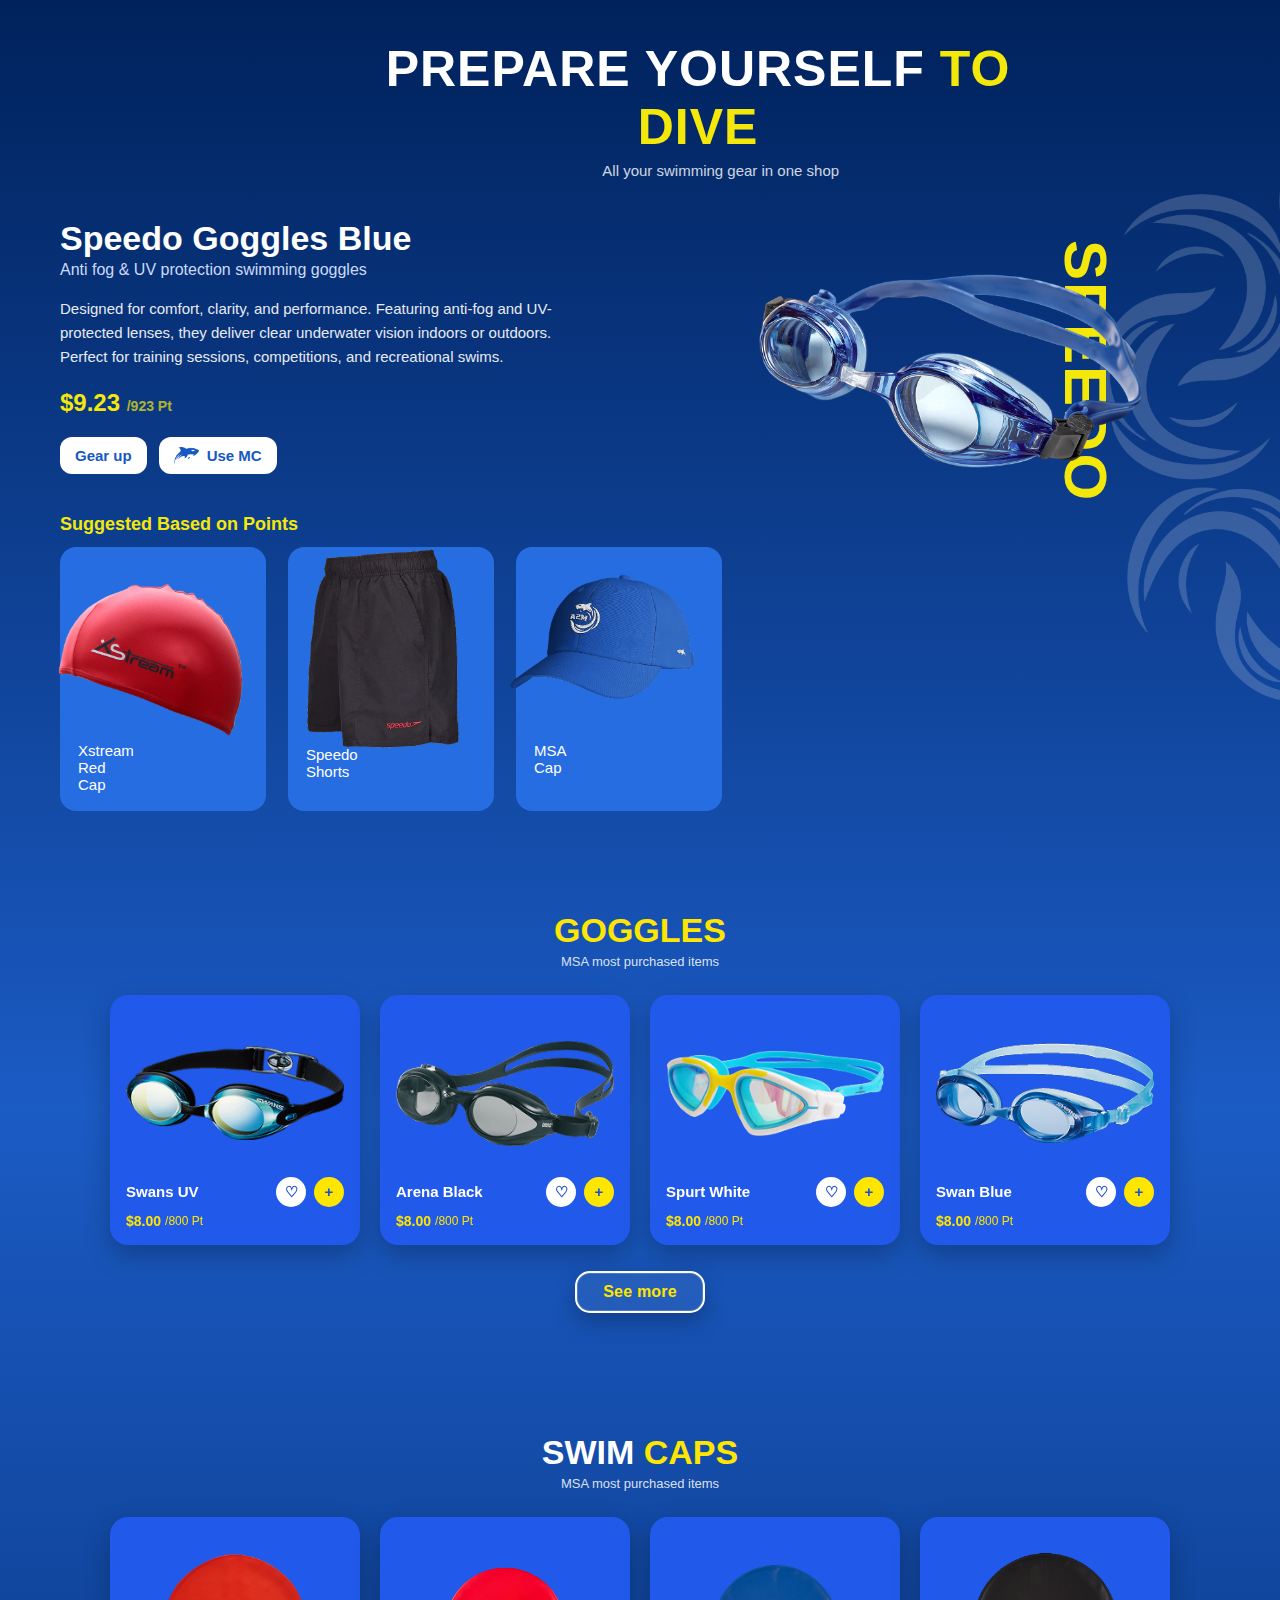
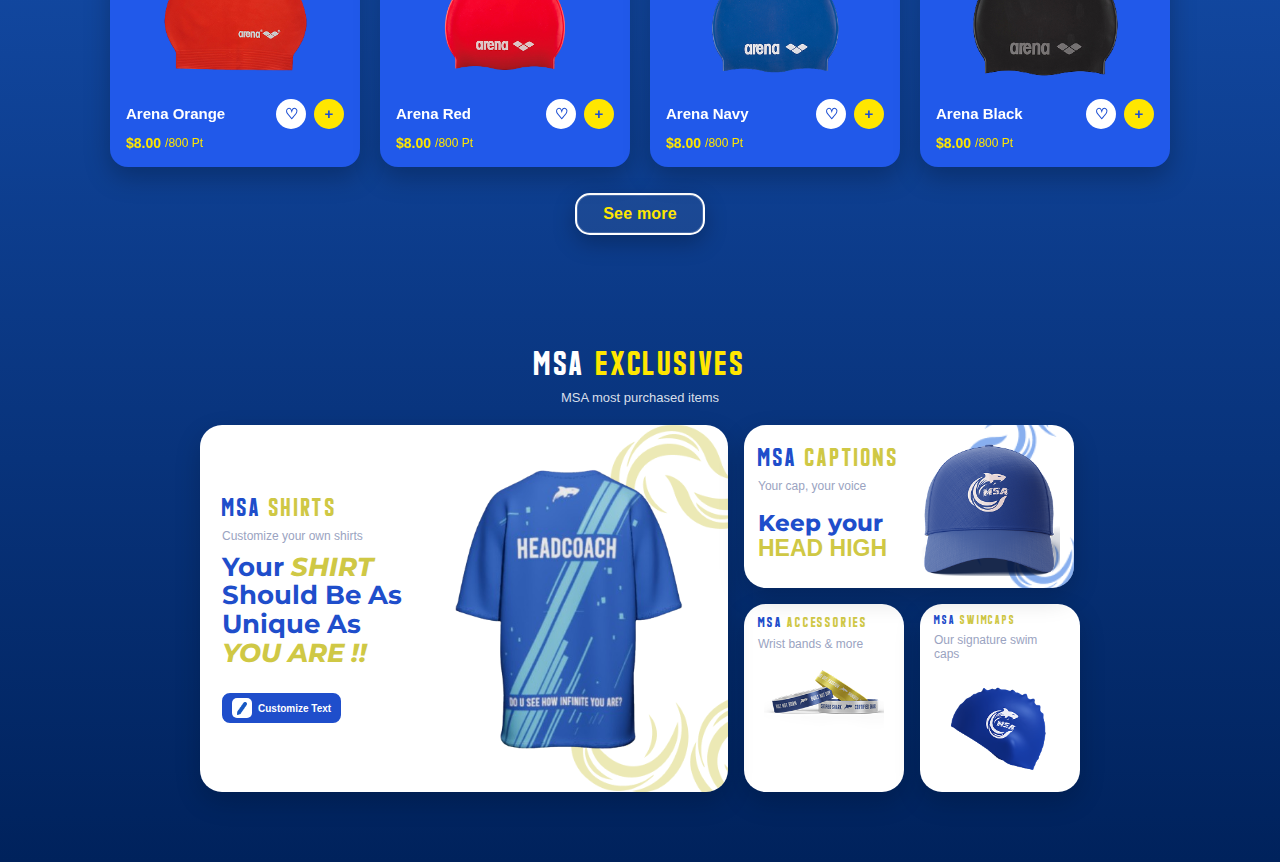
<file: shop.html>
<!DOCTYPE html>
<html lang="en">

<head>
    <meta charset="UTF-8">
    <meta name="viewport" content="width=device-width, initial-scale=1.0">
    <title>MSA Shop</title>
    <link rel="stylesheet" href="shop.css">
</head>

<body>

    <section class="hero-section">

        <div class="back">
            <img src="images/Layer_1.png" alt="Shark Silhouette">
        </div>

        <div class="left-side">
            <h1 class="main-title">
                PREPARE YOURSELF <span>TO DIVE</span>
            </h1>
            <p class="subtitle">All your swimming gear in one shop</p>

            <h2 id="product-title" class="product-title">Speedo Goggles Blue</h2>
            <p id="product-subtitle" class="product-subtitle">Anti fog & UV protection swimming goggles</p>

            <p id="description" class="description">
                Designed for comfort, clarity, and performance. Featuring anti-fog and UV-protected lenses, they
                deliver clear underwater vision indoors or outdoors. Perfect for training sessions, competitions, and
                recreational swims.
            </p>

            <p id="price" class="price">$9.23 <span>/923 Pt</span></p>

            <div class="action-buttons">
                <button class="btn gear-btn">Gear up</button>

                <button class="btn mc-btn">
                    <img src="images/Iso_Mode.png" alt="">
                    Use MC
                </button>
            </div>

            <p class="suggested-heading">Suggested Based on Points</p>

            <div class="suggested-container">

                <div class="suggest-card" onclick="changeProduct('XStream')">
                    <img src="images/hat.png" alt="">
                    <p class="item-name">XStream<br>Red Cap</p>
                </div>

                <div class="suggest-card" onclick="changeProduct('Shorts')">
                    <img src="images/Property 1=Variant3.png" alt="">
                    <p class="item-name">Speedo<br>Shorts</p>
                </div>

                <div class="suggest-card" onclick="changeProduct('Cap')">
                    <img src="images/Property 1=Variant5.png" alt="">
                    <p class="item-name">MSA<br>Cap</p>
                </div>

            </div>

        </div>

        <div class="right-side">
            <img id="main-img" src="images/Property 1=Variant4.png" class="goggles" alt="Goggles">
            <p id="vertical-text" class="vertical-text">SPEEDO</p>
        </div>

    </section>

    <section class="msa-shop-swimcaps">
        <div class="msa-shop-inner">

            <header class="msa-shop-header">
                <h2><span>GOGGLES</span></h2>
                <p>MSA most purchased items</p>
            </header>

            <div class="msa-shop-cards">

                <!-- CARD 1 -->
                <article class="flip-card">
                    <div class="flip-card-inner">

                        <!-- FRONT -->
                        <div class="flip-card-front card-face">
                            <div class="msa-shop-card-image">
                                <img src="images/NicePng_googles-png_2556565.png" alt="">
                            </div>

                            <div class="msa-shop-card-info">
                                <div class="msa-shop-card-top">
                                    <h3 class="msa-shop-card-title">Swans UV</h3>
                                    <div class="msa-shop-card-actions">
                                        <button class="msa-shop-circle-btn flip-open">♡</button>
                                        <button class="msa-shop-circle-btn msa-shop-circle-btn-primary flip-open">+</button>
                                    </div>
                                </div>
                                <p class="msa-shop-card-price">
                                    <span class="shop-price">$8.00</span>
                                    <span class="shop-pts">/800 Pt</span>
                                </p>
                            </div>
                        </div>

                        <!-- BACK -->
                        <div class="flip-card-back card-face">
                            <h3>Description</h3>
                            <p>Anti-fog & UV-protected training goggles. Lightweight and durable.</p>
                            <button class="close-flip">✕</button>
                        </div>

                    </div>
                </article>

                <!-- CARD 2 -->
                <article class="flip-card">
                    <div class="flip-card-inner">

                        <div class="flip-card-front card-face">
                            <div class="msa-shop-card-image">
                                <img src="images/NicePng_clout-goggles-png_143854.png" alt="">
                            </div>

                            <div class="msa-shop-card-info">
                                <div class="msa-shop-card-top">
                                    <h3 class="msa-shop-card-title">Arena Black</h3>
                                    <div class="msa-shop-card-actions">
                                        <button class="msa-shop-circle-btn flip-open">♡</button>
                                        <button class="msa-shop-circle-btn msa-shop-circle-btn-primary flip-open">+</button>
                                    </div>
                                </div>
                                <p class="msa-shop-card-price">
                                    <span class="shop-price">$8.00</span>
                                    <span class="shop-pts">/800 Pt</span>
                                </p>
                            </div>
                        </div>

                        <div class="flip-card-back card-face">
                            <h3>Description</h3>
                            <p>Secure-fit goggles with anti-slip strap. Perfect for competition.</p>
                            <button class="close-flip">✕</button>
                        </div>

                    </div>
                </article>

                <!-- CARD 3 -->
                <article class="flip-card">
                    <div class="flip-card-inner">

                        <div class="flip-card-front card-face">
                            <div class="msa-shop-card-image">
                                <img src="images/NicePng_googles-png_9518110.png" alt="">
                            </div>

                            <div class="msa-shop-card-info">
                                <div class="msa-shop-card-top">
                                    <h3 class="msa-shop-card-title">Spurt White</h3>
                                    <div class="msa-shop-card-actions">
                                        <button class="msa-shop-circle-btn flip-open">♡</button>
                                        <button class="msa-shop-circle-btn msa-shop-circle-btn-primary flip-open">+</button>
                                    </div>
                                </div>
                                <p class="msa-shop-card-price">
                                    <span class="shop-price">$8.00</span>
                                    <span class="shop-pts">/800 Pt</span>
                                </p>
                            </div>
                        </div>

                        <div class="flip-card-back card-face">
                            <h3>Description</h3>
                            <p>Soft silicone seals & wide vision. Great for all swimmers.</p>
                            <button class="close-flip">✕</button>
                        </div>

                    </div>
                </article>

                <!-- CARD 4 -->
                <article class="flip-card">
                    <div class="flip-card-inner">

                        <div class="flip-card-front card-face">
                            <div class="msa-shop-card-image">
                                <img src="images/NicePng_goggles-png_1262878 1.png" alt="">
                            </div>

                            <div class="msa-shop-card-info">
                                <div class="msa-shop-card-top">
                                    <h3 class="msa-shop-card-title">Swan Blue</h3>
                                    <div class="msa-shop-card-actions">
                                        <button class="msa-shop-circle-btn flip-open">♡</button>
                                        <button class="msa-shop-circle-btn msa-shop-circle-btn-primary flip-open">+</button>
                                    </div>
                                </div>
                                <p class="msa-shop-card-price">
                                    <span class="shop-price">$8.00</span>
                                    <span class="shop-pts">/800 Pt</span>
                                </p>
                            </div>
                        </div>

                        <div class="flip-card-back card-face">
                            <h3>Description</h3>
                            <p>Crystal-clear underwater vision with cushioned frame.</p>
                            <button class="close-flip">✕</button>
                        </div>

                    </div>
                </article>

            </div>

            <div class="msa-shop-more-wrap">
                <a href="#" class="msa-shop-more-btn">See more</a>
            </div>

        </div>
    </section>

    <section class="msa-shop-swimcaps">
        <div class="msa-shop-inner">

            <header class="msa-shop-header">
                <h2>SWIM <span>CAPS</span></h2>
                <p>MSA most purchased items</p>
            </header>

            <div class="msa-shop-cards">

                <!-- CARD 1 -->
                <article class="flip-card">
                    <div class="flip-card-inner">

                        <div class="flip-card-front card-face">
                            <div class="msa-shop-card-image">
                                <img src="images/pngwing.com (2).png" alt="">
                            </div>

                            <div class="msa-shop-card-info">
                                <div class="msa-shop-card-top">
                                    <h3 class="msa-shop-card-title">Arena Orange</h3>
                                    <div class="msa-shop-card-actions">
                                        <button class="msa-shop-circle-btn flip-open">♡</button>
                                        <button class="msa-shop-circle-btn msa-shop-circle-btn-primary flip-open">+</button>
                                    </div>
                                </div>
                                <p class="msa-shop-card-price">
                                    <span class="shop-price">$8.00</span>
                                    <span class="shop-pts">/800 Pt</span>
                                </p>
                            </div>
                        </div>

                        <div class="flip-card-back card-face">
                            <h3>Description</h3>
                            <p>Durable silicone cap with smooth hydrodynamic performance.</p>
                            <button class="close-flip">✕</button>
                        </div>

                    </div>
                </article>

                <!-- CARD 2 -->
                <article class="flip-card">
                    <div class="flip-card-inner">

                        <div class="flip-card-front card-face">
                            <div class="msa-shop-card-image">
                                <img src="images/pngwing.com (3).png" alt="">
                            </div>

                            <div class="msa-shop-card-info">
                                <div class="msa-shop-card-top">
                                    <h3 class="msa-shop-card-title">Arena Red</h3>
                                    <div class="msa-shop-card-actions">
                                        <button class="msa-shop-circle-btn flip-open">♡</button>
                                        <button class="msa-shop-circle-btn msa-shop-circle-btn-primary flip-open">+</button>
                                    </div>
                                </div>
                                <p class="msa-shop-card-price">
                                    <span class="shop-price">$8.00</span>
                                    <span class="shop-pts">/800 Pt</span>
                                </p>
                            </div>
                        </div>

                        <div class="flip-card-back card-face">
                            <h3>Description</h3>
                            <p>Soft-touch silicone cap with competition-grade sealing.</p>
                            <button class="close-flip">✕</button>
                        </div>

                    </div>
                </article>

                <!-- CARD 3 -->
                <article class="flip-card">
                    <div class="flip-card-inner">

                        <div class="flip-card-front card-face">
                            <div class="msa-shop-card-image">
                                <img src="images/pngwing.com (1).png" alt="">
                            </div>

                            <div class="msa-shop-card-info">
                                <div class="msa-shop-card-top">
                                    <h3 class="msa-shop-card-title">Arena Navy</h3>
                                    <div class="msa-shop-card-actions">
                                        <button class="msa-shop-circle-btn flip-open">♡</button>
                                        <button class="msa-shop-circle-btn msa-shop-circle-btn-primary flip-open">+</button>
                                    </div>
                                </div>
                                <p class="msa-shop-card-price">
                                    <span class="shop-price">$8.00</span>
                                    <span class="shop-pts">/800 Pt</span>
                                </p>
                            </div>
                        </div>

                        <div class="flip-card-back card-face">
                            <h3>Description</h3>
                            <p>Wrinkle-free performance cap with strong grip.</p>
                            <button class="close-flip">✕</button>
                        </div>

                    </div>
                </article>

                <!-- CARD 4 -->
                <article class="flip-card">
                    <div class="flip-card-inner">

                        <div class="flip-card-front card-face">
                            <div class="msa-shop-card-image">
                                <img src="images/pngwing.com.png" alt="">
                            </div>

                            <div class="msa-shop-card-info">
                                <div class="msa-shop-card-top">
                                    <h3 class="msa-shop-card-title">Arena Black</h3>
                                    <div class="msa-shop-card-actions">
                                        <button class="msa-shop-circle-btn flip-open">♡</button>
                                        <button class="msa-shop-circle-btn msa-shop-circle-btn-primary flip-open">+</button>
                                    </div>
                                </div>
                                <p class="msa-shop-card-price">
                                    <span class="shop-price">$8.00</span>
                                    <span class="shop-pts">/800 Pt</span>
                                </p>
                            </div>
                        </div>

                        <div class="flip-card-back card-face">
                            <h3>Description</h3>
                            <p>Advanced silicone compression cap for elite swimmers.</p>
                            <button class="close-flip">✕</button>
                        </div>

                    </div>
                </article>

            </div>

            <div class="msa-shop-more-wrap">
                <a href="#" class="msa-shop-more-btn">See more</a>
            </div>

        </div>
    </section>

     <!-- ======================================
         MSA EXCLUSIVES SECTION
         ====================================== -->
    <section class="msa-exclusives">
        <div class="msa-exclusives-inner">

            <header class="msa-exclusives-header">
                <h2>MSA <span>EXCLUSIVES</span></h2>
                <p>MSA most purchased items</p>
            </header>

            <!-- GRID OF SEPARATE CARDS -->
            <div class="msa-ex-grid">

                <!-- BIG SHIRT CARD (LEFT) -->
                <article class="msa-ex-card msa-ex-card--shirt">
                    <!-- LEFT SIDE: TEXT -->
                    <div class="msa-ex-left">
                        <div class="msa-ex-intro">
                            <p class="msa-ex-tag">
                                MSA <span>SHIRTS</span>
                            </p>
                            <p class="msa-ex-tag-sub">Customize your own shirts</p>

                            <h3 class="msa-ex-headline">
                                Your <span>SHIRT</span><br>
                                Should Be As<br>
                                Unique As<br>
                                <span>YOU ARE !!</span>
                            </h3>

                            <button type="button" class="msa-btn-customize">
                                <span class="msa-btn-icon-wrap">
                                    <img src="images/Icon.png" alt="Customize icon">
                                </span>
                                <span>Customize Text</span>
                            </button>

                        </div>
                    </div>

                    <!-- RIGHT SIDE: IMAGE -->
                    <div class="msa-ex-middle">
                        <div class="msa-ex-middle-card">
                            <img src="images/msa-shirt.png" alt="MSA headcoach shirt">
                        </div>
                    </div>
                </article>

                <!-- CAP CARD (TOP RIGHT – WIDE) -->
                <article class="msa-ex-card msa-ex-card--cap">
                    <div class="msa-ex-cap-text">
                        <p class="msa-ex-tag">
                            MSA <span>CAPTIONS</span>
                        </p>
                        <p class="msa-ex-tag-sub">Your cap, your voice</p>
                        <h4 class="msa-ex-mini-title">
                            Keep your<br>
                            <span>HEAD HIGH</span>
                        </h4>
                    </div>

                    <div class="msa-ex-cap-img-wrap">
                        <img src="images/msa-cap.png" alt="MSA cap" class="msa-ex-img">
                    </div>
                </article>

                <!-- ACCESSORIES CARD -->
                <article class="msa-ex-card msa-ex-card--accessories">
                    <p class="msa-ex-tag" style="font-size: 14px;">MSA <span>ACCESSORIES</span></p>
                    <p class="msa-ex-tag-sub">Wrist bands &amp; more</p>
                    <img src="images/msa-bands.png" alt="MSA wristbands" class="msa-ex-img">
                </article>

                <!-- SWIMCAPS CARD -->
                <article class="msa-ex-card msa-ex-card--swimcap">
                    <p class="msa-ex-tag" style="font-size: 12px;">MSA <span>SWIMCAPS</span></p>
                    <p class="msa-ex-tag-sub">Our signature swim caps</p>
                    <img src="images/msa-swimcap.png" alt="MSA swimcap" class="msa-ex-img">
                </article>

            </div>
        </div>
    </section>

    <!-- ======================================
         GLOBAL CUSTOMIZER POPUP (OVERLAY)
         ====================================== -->
    <div class="msa-customizer">
        <div class="msa-customizer-dialog">
            <button type="button" class="msa-custom-close">&times;</button>

            <div class="msa-custom-layout">
                <!-- LEFT: WIZARD CONTENT -->
                <div class="msa-custom-left">
                    <!-- Top tabs -->
                    <div class="msa-custom-tabs">
                        <button class="msa-custom-tab active" data-step="1">Items</button>
                        <button class="msa-custom-tab" data-step="2">Text</button>
                        <button class="msa-custom-tab" data-step="3">Colors</button>
                    </div>

                    <!-- STEP 1: ITEMS -->
                    <div class="msa-custom-panel active" data-step="1">

                        <div class="msa-select-title-row">
                            <p class="msa-custom-title">Select Item</p>

                            <!-- quantity pill -->
                            <div class="msa-qty-row">
                                <button type="button" class="msa-qty-btn" data-dir="-">−</button>
                                <span class="msa-qty-value" id="msa-qty-value">1</span>
                                <button type="button" class="msa-qty-btn" data-dir="+">+</button>
                            </div>
                        </div>
                        <!-- items grid (2 x 3) -->
                        <div class="msa-item-grid">
                            <button class="msa-item-btn">
                                <span class="name">T-Shirts</span>
                                <span class="price">$14.20</span>
                            </button>

                            <button class="msa-item-btn">
                                <span class="name">Cap</span>
                                <span class="price">$9.80</span>
                            </button>

                            <button class="msa-item-btn">
                                <span class="name">Hoodie</span>
                                <span class="price">$23.85</span>
                            </button>

                            <button class="msa-item-btn">
                                <span class="name">Wrist Bands</span>
                                <span class="price">$4.00</span>
                            </button>

                            <button class="msa-item-btn">
                                <span class="name">Shorts</span>
                                <span class="price">$14.20</span>
                            </button>

                            <button class="msa-item-btn">
                                <span class="name">Kick Boards</span>
                                <span class="price">$9.80</span>
                            </button>
                        </div>

                        <!-- bottom nav: ONLY right arrow -->
                        <div class="msa-custom-footer">
                            <button type="button" class="msa-nav-circle msa-step-next">
                                <img src="images/arrow-right.png" alt="">
                            </button>
                        </div>

                    </div>

                    <!-- STEP 2: TEXT -->
                    <div class="msa-custom-panel" data-step="2">
                        <p class="msa-custom-title">Customize Text</p>

                        <div class="msa-text-input-wrap">
                            <input type="text" class="msa-custom-text-input" maxlength="32"
                                placeholder="Type Your Quote...">
                            <span class="msa-char-count">
                                <span id="msa-char-current">0</span>/32
                            </span>
                        </div>

                        <p class="msa-custom-title small">Suggestion Quotes</p>

                        <div class="msa-quote-list">
                            <button type="button" class="msa-quote-pill">Do You See How Infinite You Are ?</button>
                            <button type="button" class="msa-quote-pill">Never back down</button>
                            <button type="button" class="msa-quote-pill">Chase the waves</button>
                            <button type="button" class="msa-quote-pill">One more lap</button>
                            <button type="button" class="msa-quote-pill">Walk fearless</button>
                        </div>

                        <!-- bottom nav: left + right arrows -->
                        <div class="msa-custom-footer">
                            <button type="button" class="msa-nav-circle msa-step-back">
                                <img src="images/arrow-left.png" alt="">
                            </button>

                            <button type="button" class="msa-nav-circle msa-step-next">
                                <img src="images/arrow-right.png" alt="">
                            </button>
                        </div>

                    </div>

                    <!-- STEP 3: COLORS -->
                    <div class="msa-custom-panel" data-step="3">
                        <p class="msa-custom-label big">Choose Color</p>
                        <div class="msa-color-row">
                            <button class="msa-color-swatch msa-color-blue active"></button>
                            <button class="msa-color-swatch msa-color-white"></button>
                            <button class="msa-color-swatch msa-color-black"></button>
                        </div>

                        <p class="msa-custom-label big">Pick Your Size</p>
                        <div class="msa-size-row">
                            <button class="msa-pill small">S</button>
                            <button class="msa-pill small">M</button>
                            <button class="msa-pill small">L</button>
                            <button class="msa-pill small">XL</button>
                        </div>

                        <!-- Footer buttons (Back + Add another Item + Check Out) -->
                        <div class="msa-custom-footer">
                            <!-- left arrow circle -->
                            <button type="button" class="msa-nav-circle msa-step-back">
                                <img src="images/arrow-left.png" alt="">
                            </button>

                            <!-- middle button -->
                            <button type="button" class="msa-step-secondary">
                                Add another Item
                            </button>

                            <!-- right button: yellow "Check Out" -->
                            <button type="button" class="msa-step-next msa-step-checkout">
                                <span class="msa-icon-bag"></span>
                                Check Out
                            </button>
                        </div>
                    </div>

                </div>

                <!-- RIGHT: SHIRT PREVIEW -->
                <div class="msa-custom-preview">
                    <img src="images/msa-shirt.png" alt="MSA headcoach shirt">
                </div>
            </div>
        </div>
    </div>


    <script src="shop.js"></script>
</body>

</html>
</file>
<file: shop.css>
/* =========================================================
   GOOGLE FONTS
   ========================================================= */
@import url("https://fonts.googleapis.com/css2?family=Montserrat:ital,wght@0,100..900;1,100..900&display=swap");


/* =========================================================
   BASE + PAGE BACKGROUND
   ========================================================= */
*,
*::before,
*::after {
  box-sizing: border-box;
}

@font-face {
  font-family: "Qonquer Sans";
  src: url("fonts/Qonquer.otf") format("truetype");
  font-weight: 400;
}

body {
  margin: 0;
  font-family: "Poppins", sans-serif;
  background: linear-gradient(
    180deg,
    rgba(38, 69, 255, 1) 0%,
    rgba(38, 69, 255, 1) 50%,
    rgba(2, 7, 38, 1) 100%
  );
}



/* responsive */
@media (max-width: 768px) {
  .msa-shop-card {
    width: 46%;
    min-width: 180px;
  }
}

@media (max-width: 520px) {
  .msa-shop-card {
    width: 100%;
  }
}

* {
    margin: 0;
    padding: 0;
    box-sizing: border-box;
    font-family: "Poppins", sans-serif;
}

body {
   background: linear-gradient(#001d5a, #003087);
}

.back {
    position: absolute;
    transform: translateX(160%);
    opacity: 1;
    z-index: 0;
    padding-top: 50px;
}

.back img {
    width: 650px;
    max-width: 100%;
}

.hero-section {
    position: relative;
    width: 100%;
    padding: 40px 60px;
    color: white;
    display: flex;
    justify-content: space-between;
    align-items: flex-start;
    overflow: hidden;
}

.left-side {
    width: 55%;
    z-index: 2;
}

.main-title {
    font-size: 50px;
    font-weight: 700;
    letter-spacing: 1px;
    text-align: center;
    transform: translateX(50%);
}

.main-title span {
    color: #f4e80a;
    text-align: center;
}

.subtitle {
    margin-top: 6px;
    opacity: 0.8;
    font-size: 15px;
    transform: translateX(85%);
}

.product-title {
    margin-top: 40px;
    font-size: 34px;
    font-weight: 700;
}

.product-subtitle {
    color: #cbdaf7;
    margin-top: 3px;
    font-size: 16px;
}

.description {
    margin-top: 18px;
    line-height: 1.6;
    width: 85%;
    opacity: 0.9;
    font-size: 15px;
}

.price {
    margin-top: 20px;
    font-size: 24px;
    font-weight: 700;
    color: #F4E80A;
}

.price span {
    font-size: 14px;
    opacity: 0.7;
    color: #F4E80A;
}

.action-buttons {
    margin-top: 20px;
    display: flex;
    gap: 12px;
}

.btn {
    padding: 10px 15px;
    border-radius: 12px;
    font-size: 15px;
    border: none;
    cursor: pointer;
    font-weight: 600;
    display: flex;
    align-items: center;
    gap: 8px;
}

.gear-btn {
    background: #ffffff;
    color: #1758C3;
}

.mc-btn {
    background: #ffffff;
    color: #1758C3;
}

.mc-btn:hover{
    color: #F4E80A;
    transition: color 0.3s ease;
}

.mc-btn img {
    width: 25px;
}

.suggested-heading {
    margin-top: 40px;
    margin-bottom: 12px;
    font-size: 18px;
    font-weight: 600;
    color: #F4E80A;
}

.suggested-container {
    display: flex;
    gap: 22px;
}

.suggest-card {
    background: #266DE1;
    padding: 18px;
    width: 600px;
    border-radius: 16px;
    text-align: center;
}

.suggest-card img {
    width: 170px;              /* base size */
    height: auto;
    object-fit: contain;
    transform: scale(1.45);    /* makes image bigger */
    transform-origin: center;  /* grows inside the box */
    pointer-events: none;
    cursor: pointer;
}

.item-name {
    margin-top: 10px;
    font-size: 15px;
    font-weight: 500;
    text-align: left;
}


.right-side {
    width: 45%;
    text-align: center;
    position: relative;
}

.goggles {
    position: relative;
    width: 480px;
    transform: rotate(-2deg);
    z-index: 30;
    transform: translateY(100px);
}

#main-img {
    transition: transform 0.3s ease, opacity 0.3s ease;
}

.suggest-card img {
    transition: transform 0.2s ease;
    cursor: pointer;
}

.suggest-card:hover img {
    transform: scale(1.05);
}

.vertical-text {
    position: absolute;
    right: -60px;
    top: 200px;
    font-size: 60px;
    color: #f4e80a;
    writing-mode: vertical-rl;
    font-weight: 800;
    letter-spacing: 2px;
    right: 100px;
    z-index: 3;
}

@import url('https://fonts.googleapis.com/css2?family=Bebas+Neue&display=swap');

.title {
    font-family: 'Bebas Neue', sans-serif;
    font-size: 60px;
    letter-spacing: 2px;
}

* {
    margin: 0;
    padding: 0;
    box-sizing: border-box;
    font-family: "Poppins", sans-serif;
}

body {
    background: linear-gradient(
    180deg,
    #00225c 0%,     /* dark top */
    #1B5BC4 45%,    /* bright middle (your color) */
    #00225c 100%    /* dark bottom */
);
}


.msa-shop-swimcaps {
    padding: 60px 0;
}

.msa-shop-inner {
    max-width: 1100px;
    margin: 0 auto;
    padding: 0 20px;
}

.msa-shop-header {
    text-align: center;
}

.msa-shop-header h2 {
    font-size: 34px;
    font-family: 'Bebas Neue', sans-serif;
    font-weight: 800;
    color: #fff;
    margin-bottom: 4px;
}

.msa-shop-header h2 span {
    color: #ffe600;
}

.msa-shop-header p {
    font-size: 13px;
    color: rgba(255,255,255,0.85);
}

.msa-shop-cards {
    margin-top: 26px;
    display: flex;
    justify-content: center;
    gap: 20px;
    flex-wrap: wrap;
}


.flip-card {
    width: 250px;
    height: 250px;
    perspective: 1000px;
}

.flip-card-inner {
    width: 100%;
    height: 100%;
    position: relative;
    transition: transform .6s ease;
    transform-style: preserve-3d;
}

.flip-card.flipped .flip-card-inner {
    transform: rotateY(180deg);
}

.card-face {
    position: absolute;
    width: 100%;
    height: 100%;
    backface-visibility: hidden;
    border-radius: 18px;
    overflow: hidden;
    box-shadow: 0 10px 26px rgba(0,0,0,0.25);
}

.flip-card-front {
    background: #2159ea;
    display: flex;
    flex-direction: column;
    padding: 16px;
}

.flip-card-back {
    background: rgba(0, 32, 110, 0.75);
    backdrop-filter: blur(6px);
    transform: rotateY(180deg);
    color: white;
    padding: 24px;
    display: flex;
    flex-direction: column;
    justify-content: center;
    text-align: left;
}

.flip-card-back h3 {
    font-size: 18px;
    margin-bottom: 10px;
}

.flip-card-back p {
    font-size: 14px;
    line-height: 1.4;
}

.close-flip {
    position: absolute;
    top: 12px;
    right: 12px;
    width: 28px;
    height: 28px;
    border-radius: 50%;
    background: #ffe600;
    border: none;
    cursor: pointer;
    font-size: 16px;
}


.msa-shop-card-image {
    width: 100%;
    height: 130px;
    display: flex;
    justify-content: center;
    align-items: center;
}

.msa-shop-card-image img {
    max-width: 100%;
    max-height: 100%;
    object-fit: contain;
    margin-top: 35px;
}

.msa-shop-card-info {
    margin-top: auto;
}

.msa-shop-card-top {
    display: flex;
    justify-content: space-between;
    align-items: center;
}

.msa-shop-card-title {
    font-size: 15px;
    font-weight: 600;
    color: #fff;
}


.msa-shop-card-actions {
    display: flex;
    gap: 8px;
}

.msa-shop-circle-btn {
    width: 30px;
    height: 30px;
    border-radius: 50%;
    background: #fff;
    border: none;
    cursor: pointer;
    color: #1c4fd4;
    font-size: 15px;
    font-weight: 700;
}

.msa-shop-circle-btn-primary {
    background: #ffe600;
}

.msa-shop-card-price {
    margin-top: 6px;
    display: flex;
    align-items: center;
}

.shop-price {
    font-size: 14px;
    font-weight: 700;
    color: #ffe600;
}

.shop-pts {
    margin-left: 4px;
    font-size: 12px;
    color: #ffe600;
}

.msa-shop-more-wrap {
    margin-top: 26px;
    text-align: center;
}

.msa-shop-more-btn {
    display: inline-block;
    padding: 10px 26px;
    border-radius: 15px;
    border: 2px solid #ffffff;
    color: #ffe600;
    background: rgba(255, 255, 255, 0.06);
    font-weight: 700;
    font-size: 16px;
    text-decoration: none;
    letter-spacing: .2px;
    box-shadow: 
        0 8px 22px rgba(0, 0, 0, 0.25),
        inset 0 0 0 1px rgba(255,255,255,.18);
    transition: 0.2s ease;
}

.msa-shop-more-btn:hover {
    background: #ffe600;
    color: #0a2b6d;
    transform: translateY(-2px);
    box-shadow: 
        0 12px 28px rgba(0, 0, 0, 0.35),
        inset 0 0 0 1px rgba(255,255,255,.2);
}



/* =========================================================
   SECTION WRAPPER (EXISTING EXCLUSIVES)
   ========================================================= */
.msa-exclusives {
  padding: 50px 0 70px;
}

.msa-exclusives-inner {
  max-width: 1100px;
  margin: 0 auto;
  padding: 0 20px;
}


/* =========================================================
   HEADER
   ========================================================= */
.msa-exclusives-header {
  text-align: center;
  margin-bottom: 20px;
}

.msa-exclusives-header h2 {
  font-size: 34px;
  letter-spacing: 1.8px;
  font-weight: 800;
  color: #ffffff;
  text-transform: uppercase;
  font-family: "Qonquer Sans";
  font-weight: 300;
}

.msa-exclusives-header h2 span {
  color: #ffe600;
    font-family: "Qonquer Sans";
 
}

.msa-exclusives-header p {
  margin-top: 6px;
  font-size: 13px;
  font-weight: 300;
  color: rgba(255, 255, 255, 0.85);
}


/* =========================================================
   GRID LAYOUT
   ========================================================= */
.msa-ex-grid {
  max-width: 880px;
  margin: 0 auto;
  margin-top: 12px;
  display: grid;
  grid-template-columns: 3.3fr 1fr 1fr;
  grid-template-areas:
    "shirt cap cap"
    "shirt accessories swimcap";
  gap: 16px;
}


/* =========================================================
   CARD BASE
   ========================================================= */
.msa-ex-card {
  background: #ffffff;
  border-radius: 22px;
  padding: 10px 14px;
  box-shadow: 0 10px 26px rgba(0, 0, 0, 0.18);
}


/* =========================================================
   SHIRT CARD — LEFT
   ========================================================= */
.msa-ex-card--shirt {
  grid-area: shirt;
  display: grid;
  grid-template-columns: 1fr 1.4fr;
  column-gap: 18px;
  align-items: center;
  padding: 20px 22px;
  grid-column: span 1;
  max-width: 100%;
  min-height: 360px;        /* lock card height so it doesn't shrink */
  position: relative;
  overflow: hidden;         /* for swirl background */
}

.msa-ex-middle {
  display: flex;
  align-items: center;
  justify-content: center;
}

.msa-ex-middle-card {
  border-radius: 20px;
  padding: 10px 12px;
}

.msa-ex-middle-card img {
  max-width: 350px;
  width: 100%;
  display: block;
}


/* ---------- Swirl behind tshirt ---------- */
.msa-ex-card--shirt::before {
  content: "";
  position: absolute;
  top: -10px;
  left: 300px;
  width: 500px;
  height: 400px;
  background-image: url("images/Brown-p.png");
  background-size: contain;
  background-repeat: no-repeat;
  z-index: 1;
}

/* T-shirt content above swirl */
.msa-ex-card--shirt > * {
  position: relative;
  z-index: 2;
}


/* =========================================================
   CAP CARD — TOP RIGHT
   ========================================================= */
.msa-ex-card--cap {
  grid-area: cap;
  display: flex;
  align-items: center;
  justify-content: space-between;
  gap: 8px;
  max-width: 330px;
  padding: 12px 14px;
  position: relative;
  overflow: hidden;
}

.msa-ex-cap-text {
  display: flex;
  flex-direction: column;
  justify-content: center;
}

.msa-ex-cap-img-wrap {
  flex-shrink: 0;
}

.msa-ex-card--cap .msa-ex-img {
  max-width: 140px;
  width: 100%;
}

/* Swirl behind cap */
.msa-ex-card--cap::before {
  content: "";
  position: absolute;
  right: -90px;
  width: 200px;
  height: 200px;
  background-image: url("images/Blue-p.png");
  background-size: contain;
  background-repeat: no-repeat;
  z-index: 1;
}

.msa-ex-card--cap > * {
  position: relative;
  z-index: 2;
}


/* =========================================================
   OTHER SMALL CARDS
   ========================================================= */
.msa-ex-card--accessories {
  grid-area: accessories;
}

.msa-ex-card--swimcap {
  grid-area: swimcap;
}

.msa-ex-img {
  max-width: 90px;
  width: 100%;
  display: block;
  margin: 4px auto 0;
}

/* Bigger accessories & swimcap images */
.msa-ex-card--accessories .msa-ex-img,
.msa-ex-card--swimcap .msa-ex-img {
  max-width: 120px;
  margin-top: 8px;
}


/* =========================================================
   TEXT STYLING
   ========================================================= */
.msa-ex-tag {
  font-size: 25px;
  font-weight: 400;
  letter-spacing: 1.8px;
  text-transform: uppercase;
  color: #1f4ecb;
  font-family: "Qonquer Sans";
  margin: 10px 0 0 0;
}

.msa-ex-tag span {
  color: #cfc845;
    font-family: "Qonquer Sans";
}

.msa-ex-tag-sub {
  font-size: 12px;
  color: #9aa3c1;
  margin: 3px 0 0 0;
}

.msa-ex-headline {
  font-size: 26px;
  line-height: 1.1;
  color: #1f4ecb;
  font-family: "Montserrat", sans-serif;
  font-weight: 700;
}

.msa-ex-headline span {
  color: #cfc845;
  font-weight: 750;
  font-style: italic;
  font-family: "Montserrat", sans-serif;
}

.msa-ex-mini-title {
  font-size: 23px;
  line-height: 1.1;
  font-weight: 750;
  color: #1f4ecb;
  font-family: "Montserrat", sans-serif;
}

.msa-ex-mini-title span {
  color: #cfc845;
}


/* =========================================================
   RESPONSIVE — MOBILE
   ========================================================= */
@media (max-width: 992px) {
  .msa-ex-grid {
    grid-template-columns: 1fr;
    grid-template-areas:
      "shirt"
      "cap"
      "accessories"
      "swimcap";
  }

  .msa-ex-card--shirt {
    grid-template-columns: 1fr;
    text-align: center;
  }

  .msa-ex-middle {
    margin-top: 14px;
  }
}


/* =========================================================
   SPACING FIX
   ========================================================= */
.msa-ex-tag-sub {
  margin-bottom: 0 !important;
}


/* =========================================================
   CUSTOMIZER: BUTTON + LAYOUT
   ========================================================= */

/* Customize button */
.msa-btn-customize {
  display: inline-flex;
  align-items: center;
  gap: 12px;

  background: #1f4ecb;
  color: #ffffff;
  font-family: "Montserrat", sans-serif;
  font-size: 13px;
  font-weight: 600;

  padding: 10px 22px;
  border-radius: 12px;
  border: 2px solid #1f4ecb;

  cursor: pointer;
  height: 44px;

  white-space: nowrap;
  min-width: 140px;   /* ⬅️ ONLY THING YOU NEED TO CHANGE */
}



/* small square around icon */
.msa-btn-icon-wrap {
  width: 34px;
  height: 34px;
  border-radius: 8px;
  background: #ffffff;

  display: flex;
  align-items: center;
  justify-content: center;
}


/* smaller icon */
.msa-btn-icon-wrap img {
  width: 18px;
  height: auto;
  display: block;
}
.msa-btn-customize {
  font-size: 13px;   /* smaller text */
  font-weight: 600;  /* keep same style */
}


.msa-btn-customize:hover {
  background: #274fe0;
}

/* =========================================================
   CUSTOMIZER POPUP LAYOUT
   ========================================================= */
.msa-customizer {
  position: fixed;
  inset: 0;
  display: none;                    /* hidden by default */
  align-items: center;
  justify-content: center;
  background: rgba(0, 0, 0, 0.55);  /* dim full page */
  z-index: 99999;                   /* SUPER high so it beats everything */
}

/* when open */
.msa-customizer.is-open {
  display: flex;
}

/* popup card */
.msa-customizer-dialog {
  position: relative;               /* keep X button, etc. on top inside */
  background: #ffffff;
  border-radius: 70px;
  max-width: 960px;
  width: 90%;
  padding: 24px 28px;
  box-shadow: 0 24px 60px rgba(0, 0, 0, 0.45);
}

/* two-column layout inside popup */
.msa-custom-layout {
  display: grid;
  grid-template-columns: minmax(0, 1.3fr) minmax(0, 1fr);
  gap: 24px;
}

/* left column = wizard content */
.msa-custom-left {
  display: flex;
  flex-direction: column;
}

/* right column = shirt preview */
.msa-custom-preview {
  background: #f5f5f5;
  border-radius: 20px;
  display: flex;
  align-items: center;
  justify-content: center;
}

.msa-custom-preview img {
  max-width: 100%;
  height: auto;
  display: block;
}

/* close (X) button */
.msa-custom-close {
  position: absolute;
  top: 18px;
  right: 22px;
  width: 32px;
  height: 32px;
  border-radius: 999px;
  border: none;
  background: #1f4ecb;
  color: #ffffff;
  font-size: 20px;
  line-height: 1;
  cursor: pointer;
}

/* ========= TOP NAV TABS (Items / Text / Colors) ========= */
.msa-custom-tabs {
  width: 100%;                      /* full width bar */
  background: #1f4ecb;              /* blue pill bar */
  border-radius: 10px;
  
  display: flex;
  justify-content: center;          /* << CENTER CONTENT */
  align-items: center;

  gap: 40px;                         /* spacing between Items/Text/Colors */
  padding: 8px 20px;
  margin-bottom: 20px;
}

/* each tab text */
.msa-custom-tab {
  border: none;
  background: transparent;
  color: #ffffff;
  font-size: 20px;
  font-weight: 700;
  padding: 10px 28px;
  border-radius: 10px;
  cursor: pointer;
}

/* active tab = white pill inside the blue bar */
.msa-custom-tab.active {
  background: #ffffff;
  color: #1f4ecb;
}


/* remove old outline/border hover styles if any */
.msa-custom-tab:focus {
  outline: none;
}

/* Panels */
.msa-custom-panel {
  display: none;
}

.msa-custom-panel.active {
  display: block;
}

/* Footer buttons */
.msa-custom-footer {
  display: flex;
  align-items: center;
  gap: 10px;              /* space between buttons */
  justify-content: flex-start;   /* << LEFT align (for Text step) */
  margin-top: 18px;
}


.msa-step-back,
.msa-step-next {
  border-radius: 999px;
  border: none;
  padding: 8px 18px;
  font-size: 12px;
  font-weight: 600;
  cursor: pointer;
}

.msa-step-back {
  background: #e3e7ff;
  color: #1f4ecb;
}

.msa-step-next {
  background: #1f4ecb;
  color: #ffffff;
}

.msa-step-back:disabled {
  opacity: 0.5;
  cursor: default;
}

/* make popup responsive on small screens */
@media (max-width: 768px) {
  .msa-customizer-dialog {
    padding: 18px 16px;
  }

  .msa-custom-layout {
    grid-template-columns: 1fr;
  }

  .msa-custom-preview {
    margin-top: 12px;
  }
}


/* =========================================================
   CUSTOMIZER STEP 1 — ITEMS
   ========================================================= */
.msa-custom-title {
  font-size: 20px;
  font-weight: 700;
  color: #1f4ecb;
  margin: 0 0 10px 0;
}

.msa-item-grid {
  display: grid;
  grid-template-columns: repeat(2, 1fr);
  gap: 10px;
}

.msa-item-btn {
  background: #ffffff;
  border: 2px solid #1f4ecb;
  border-radius: 14px;
  padding: 10px 0;
  text-align: center;
  display: flex;
  flex-direction: column;
  cursor: pointer;
  transition: transform 0.18s ease, box-shadow 0.18s ease, background 0.18s ease;
}

.msa-item-btn .name {
  font-size: 16px;
  font-weight: 700;
  color: #1f4ecb;
}

.msa-item-btn .price {
  font-size: 12px;
  color: #7ba4ff;
  margin-top: 2px;
}

.msa-item-btn:hover {
  transform: translateY(-1px);
  box-shadow: 0 10px 20px rgba(31, 78, 203, 0.3);
}

.msa-item-btn.selected {
  background: #1f4ecb;
  border-color: #1f4ecb;
}

.msa-item-btn.selected .name,
.msa-item-btn.selected .price {
  color: #ffffff;
}

.msa-next-main {
  margin-top: 18px;
  background: #1f4ecb;
  color: #ffffff;
  border: none;
  padding: 10px 18px;
  border-radius: 8px;
  font-size: 15px;
  font-weight: 600;
  cursor: pointer;
}


/* =========================================================
   CUSTOMIZER STEP 2 — TEXT
   ========================================================= */
/* =========================================================
   CUSTOMIZER STEP 2 — TEXT
   ========================================================= */

/* Main title: "Customize Text" */
.msa-custom-panel[data-step="2"] .msa-custom-title {
  font-size: 28px;
  font-weight: 700;
  color: #1f4ecb;
  margin: 0 0 14px 0;
}

/* Sub-title: "Suggestion Quotes" */
.msa-custom-panel[data-step="2"] .msa-custom-title.small {
  font-size: 22px;
  font-weight: 700;
  margin: 24px 0 10px 0;
}

/* Text input row */
.msa-custom-panel[data-step="2"] .msa-text-input-wrap {
  position: relative;
  margin-bottom: 8px;
}

.msa-custom-panel[data-step="2"] .msa-custom-text-input {
  width: 100%;
  border-radius: 16px;
  border: none;
  background: #1f4ecb;
  padding: 16px 18px;
  font-size: 18px;
  color: #ffffff;
  font-family: "Montserrat", sans-serif;
}

.msa-custom-panel[data-step="2"] .msa-custom-text-input::placeholder {
  color: rgba(255, 255, 255, 0.7);
}

/* 0/32 counter inside input */
.msa-custom-panel[data-step="2"] .msa-char-count {
  position: absolute;
  right: 16px;
  bottom: 12px;
  font-size: 14px;
  color: #ffffff;
  opacity: 0.9;
}

/* Quote pills */
.msa-custom-panel[data-step="2"] .msa-quote-list {
  display: flex;
  flex-wrap: wrap;
  gap: 10px;
  margin-top: 4px;
}

.msa-custom-panel[data-step="2"] .msa-quote-pill {
  border: none;
  border-radius: 999px;
  padding: 8px 14px;
  background: #e2e7ff;
  color: #1f4ecb;
  font-size: 15px;
  font-weight: 600;
  cursor: pointer;
  font-family: "Montserrat", sans-serif;
  white-space: nowrap;
}

.msa-custom-panel[data-step="2"] .msa-quote-pill:hover {
  background: #d2dbff;
}

/* Footer arrows on the left, side-by-side */
.msa-custom-panel[data-step="2"] .msa-custom-footer {
  display: flex;
  justify-content: flex-start;
  align-items: center;
  gap: 14px;
  margin-top: 28px;
}

/* =========================================================
   FIXED COUNTER (STEP 1 — ITEMS)
   ========================================================= */

/* container around -, number, + */
.msa-qty-row {
  display: inline-flex;
  align-items: center;
  gap: 14px;

  background: #1f4ecb;              /* BLUE background */
  border-radius: 10px;

  padding: 8px 18px;
  height: 40px;

  color: white;
  font-size: 18px;
  font-weight: 700;
}

/* minus + plus buttons */
.msa-qty-btn {
  width: 26px;
  height: 26px;
  border-radius: 6px;
  border: none;
  background: transparent;           /* keep transparent to show blue behind */
  color: white;
  font-size: 20px;
  font-weight: 700;
  line-height: 1;

  display: flex;
  align-items: center;
  justify-content: center;

  cursor: pointer;
  padding: 0;
}

/* prevent weird browser button styles */
.msa-qty-btn:focus,
.msa-qty-btn:active {
  outline: none;
  box-shadow: none;
}

/* the number */
.msa-qty-value {
  min-width: 20px;
  text-align: center;
  font-size: 18px;
  font-weight: 700;
  color: white;
}



/* =========================================================
   CUSTOMIZER — IMAGE SIZE INSIDE CUSTOM MODE
   ========================================================= */

/* When customizing, make the T-shirt image smaller but keep card size */
.msa-ex-left.is-customizing ~ .msa-ex-middle .msa-ex-middle-card img {
  max-width: 220px !important;
  width: 100%;
}



/* ========= COLORS STEP (tab "Colors") ========= */

/* ========= COLORS STEP (tab "Colors") ========= */

/* Headings: "Choose Color", "Pick Your Size" */
.msa-custom-panel[data-step="3"] .msa-custom-label.big {
  font-size: 28px;
  font-weight: 700;
  color: #1f4ecb;
  margin: 0 0 16px 0;
}

/* Color row */
.msa-color-row {
  display: flex;
  gap: 10px;
  margin-bottom: 26px;
}

/* Outer color pill */
.msa-color-swatch {
  width: 80px;
  height: 56px;
  border-radius: 18px;
  border: none;
  background: #1f4ecb;
  position: relative;
  cursor: pointer;
}

/* Inner colored shape */
.msa-color-swatch::before {
  content: "";
  position: absolute;
  inset: 10px;
  border-radius: 12px;
  background: currentColor;
}

/* Actual colors */
.msa-color-blue  { color: #1f4ecb; }
.msa-color-white { color: #ffffff; }
.msa-color-black { color: #000000; }

/* Active color highlight */
.msa-color-swatch.active {
  box-shadow: 0 0 0 3px #ffe600;
}

/* Sizes row (S M L XL) */
.msa-size-row {
  display: flex;
  gap: 12px;
  margin: 12px 0 10px;
}

.msa-size-row .msa-pill.small {
  width: 42px;
  height: 42px;
  padding: 0;
  border-radius: 50%;
  border: 2px solid #1f4ecb;
  background: #ffffff;
  color: #1f4ecb;
  font-size: 16px;
  font-weight: 700;
  display: flex;
  align-items: center;
  justify-content: center;
}

/* Active size */
.msa-size-row .msa-pill.small.active {
  background: #1f4ecb;
  color: #ffffff;
}

/* Circular nav buttons (used in all steps) */
.msa-nav-circle {
  width: 52px;
  height: 52px;
  border-radius: 50%;
  background: #1f4ecb;
  border: none;
  cursor: pointer;
  display: flex;
  align-items: center;
  justify-content: center;
  padding: 0;
}

.msa-nav-circle img {
  width: 24px;
  height: 24px;
  pointer-events: none;
}

/* Colors step footer: arrow + 2 buttons next to each other */
.msa-custom-panel[data-step="3"] .msa-custom-footer {
  display: flex;
  align-items: center;
  justify-content: flex-start;   /* everything starts from the left */
  gap: 18px;                     /* space between arrow / buttons */
  margin-top: 32px;
}



/* Middle button: Add another Item */
.msa-step-secondary {
  border-radius: 10px !important;
  border: none;
  background: #1f4ecb;           /* blue pill */
  color: #ffffff;               /* white text */
  padding: 12px 32px;
  font-size: 20px;
  font-weight: 700;
  cursor: pointer;
  font-family: "Montserrat", sans-serif;
}


/* Check Out button (blue pill with yellow text & border) */
/* Right button: Check Out */
.msa-step-checkout {
  border-radius: 10px !important;
  border: 2px solid #ffe600;    /* yellow border */
  background: #1f4ecb;          /* blue pill */
  color: #ffe600;               /* yellow text/icon */
  padding: 12px 32px;
  font-size: 20px;
  font-weight: 700;
  cursor: pointer;
  display: inline-flex;
  align-items: center;
  gap: 10px;
  font-family: "Montserrat", sans-serif;
}

/* little bag icon before "Check Out" */
.msa-icon-bag {
  width: 18px;
  height: 18px;
  border-radius: 3px;
  border: 2px solid currentColor;
  position: relative;
}

.msa-icon-bag::before {
  content: "";
  position: absolute;
  left: 3px;
  right: 3px;
  top: -5px;
  height: 5px;
  border-radius: 999px;
  border: 2px solid currentColor;
}


.msa-color-row {
  display: flex;
  gap: 12px;
  padding: 10px 14px;
  background: #1f4ecb;           /* outer blue bar */
  border-radius: 18px;
  width: fit-content;             /* shrink to content */
  margin-bottom: 26px;
}

/* Each color swatch (small rounded squares) */
.msa-color-swatch {
  width: 42px;
  height: 42px;
  border-radius: 10px;
  background: #1f4ecb;            /* base (replaced by currentColor) */
  border: none;
  cursor: pointer;
  position: relative;
  padding: 0;
}

/* Inner square showing actual color */
.msa-color-swatch::before {
  content: "";
  position: absolute;
  inset: 5px;                     /* inner margin */
  border-radius: 8px;
  background: currentColor;       /* dynamic color */
}

/* Colors */
.msa-color-blue  { color: #002f85; }   /* darker navy blue like the screenshot */
.msa-color-white { color: #ffffff; }
.msa-color-black { color: #000000; }

/* Active (selected) color: yellow outline */
.msa-color-swatch.active::after {
  content: "";
  position: absolute;
  inset: -3px;
  border-radius: 12px;
  border: 3px solid #ffe600;
}


/* ========= FOOTER BUTTONS (Back / Add / Check Out) ========= */

.msa-custom-footer {
  display: flex;
  align-items: center;
  gap: 10px;
  margin-top: 18px;
}

/* circle nav arrows */
/* Circle navigation buttons (Next / Back) */
.msa-nav-circle {
  width: 46px;
  height: 46px;
  border-radius: 50%;
  background: #1f4ecb;
  border: none;
  cursor: pointer;

  display: flex;
  align-items: center;
  justify-content: center;

  padding: 0;
}


/* arrow icons inside button */
.msa-nav-circle img {
  width: 22px;      /* adjust size here */
  height: 22px;
  pointer-events: none;
}

/* Title + quantity on the same row */
.msa-select-title-row {
  display: flex;
  align-items: center;
  gap: 16px;
  margin-bottom: 12px;
}


.msa-step-back {
  background: #1f4ecb;
  color: #1f4ecb;
  border: 2px solid #1f4ecb;
}

.msa-step-next {
  border-radius: 999px;
  
  background: #1f4ecb;
  color: #ffe600;
  padding: 9px 18px;
  font-size: 14px;
  font-weight: 700;
  cursor: pointer;
  display: inline-flex;
  align-items: center;
  gap: 6px;
}

/* middle "Add another Item" */
.msa-step-secondary {
  border-radius: 999px;
  border: none;
  background: #1f4ecb;
  color: #ffffff;
  padding: 9px 18px;
  font-size: 14px;
  font-weight: 600;
  cursor: pointer;
}

/* bag icon for checkout */
.msa-icon-bag {
  width: 16px;
  height: 16px;
  border-radius: 3px;
  border: 2px solid currentColor;
  position: relative;
  margin-right: 2px;
}

.msa-icon-bag::before {
  content: "";
  position: absolute;
  left: 4px;
  right: 4px;
  top: -4px;
  height: 4px;
  border-radius: 99px;
  border: 2px solid currentColor;
}

.msa-custom-label.big {
  font-size: 18px;
  font-weight: 700;
  color: #1f4ecb;
  margin: 0 0 10px 0;
}




/* =========================================================
   HALF-SIZE BUTTON WITH MORE HEIGHT
   ========================================================= */

.msa-ex-card--shirt .msa-btn-customize {
  display: inline-flex;
  align-items: center;

  gap: 6px;

  background: #1f4ecb;
  color: #ffffff;
  font-family: "Montserrat", sans-serif;

  font-size: 10px;
  font-weight: 600;

  padding: 5px 8px;       
  border-radius: 8px;        /* slightly rounder for a taller button */
  border: 2px solid #1f4ecb;

  height: 30px;              /* ⬅️ increased height */
  white-space: nowrap;

  width: auto;
  min-width: auto;
}

/* Icon box */
.msa-ex-card--shirt .msa-btn-icon-wrap {
  width: 20px;               /* slightly larger for taller button */
  height: 20px;
  border-radius: 5px;
  background: #ffffff;

  display: flex;
  align-items: center;
  justify-content: center;
}

/* Pen icon */
.msa-ex-card--shirt .msa-btn-icon-wrap img {
  width: 10px;
  height: auto;
}
/* Hover effect for Customize button */
.msa-ex-card--shirt .msa-btn-customize:hover {
  color: #d1d9ef;             /* lighter blue hover */
     /* smooth animation */
}
/* =========================================================
   SPARK EFFECT ON HOVER (Customize button)
   ========================================================= */

/* make icon container a positioning parent */
.msa-ex-card--shirt .msa-btn-icon-wrap {
  position: relative;
  overflow: visible;
}

/* hidden sparks by default */
.msa-ex-card--shirt .msa-btn-icon-wrap::before,
.msa-ex-card--shirt .msa-btn-icon-wrap::after {
  content: "";
  position: absolute;
  width: 6px;
  height: 6px;
  background-image: url("images/Star5.png"); /* your spark image */
  background-size: contain;
  background-repeat: no-repeat;

  opacity: 0;
  transform: scale(0.3);
  transition: opacity 0.18s ease, transform 0.18s ease;
}

/* positions of the two sparks */
.msa-ex-card--shirt .msa-btn-icon-wrap::before {
  top: 2px;
  left: 4px;
}

.msa-ex-card--shirt .msa-btn-icon-wrap::after {
  bottom: 2px;
  right: 2px;
}

/* on hover: show + pop out the sparks */
.msa-ex-card--shirt .msa-btn-customize:hover .msa-btn-icon-wrap::before,
.msa-ex-card--shirt .msa-btn-customize:hover .msa-btn-icon-wrap::after {
  opacity: 1;
  transform: scale(1);
}



/* FIX TEXT SPACING IN MSA EXCLUSIVES */
.msa-ex-tag {
  margin: 0 0 6px 0 !important;       /* Title spacing */
}

.msa-ex-tag-sub {
  margin: 0 0 10px 0 !important;      /* Subtitle spacing */
}

.msa-ex-headline {
  margin: 10px 0 14px 0 !important;   /* Big headline spacing */
}

.msa-ex-mini-title {
  margin: 8px 0 8px 0 !important;     /* Cap + small cards title spacing */
}

.msa-ex-card--shirt .msa-btn-customize {
  margin-top: 12px !important;        /* Space before button */
}
</file>
